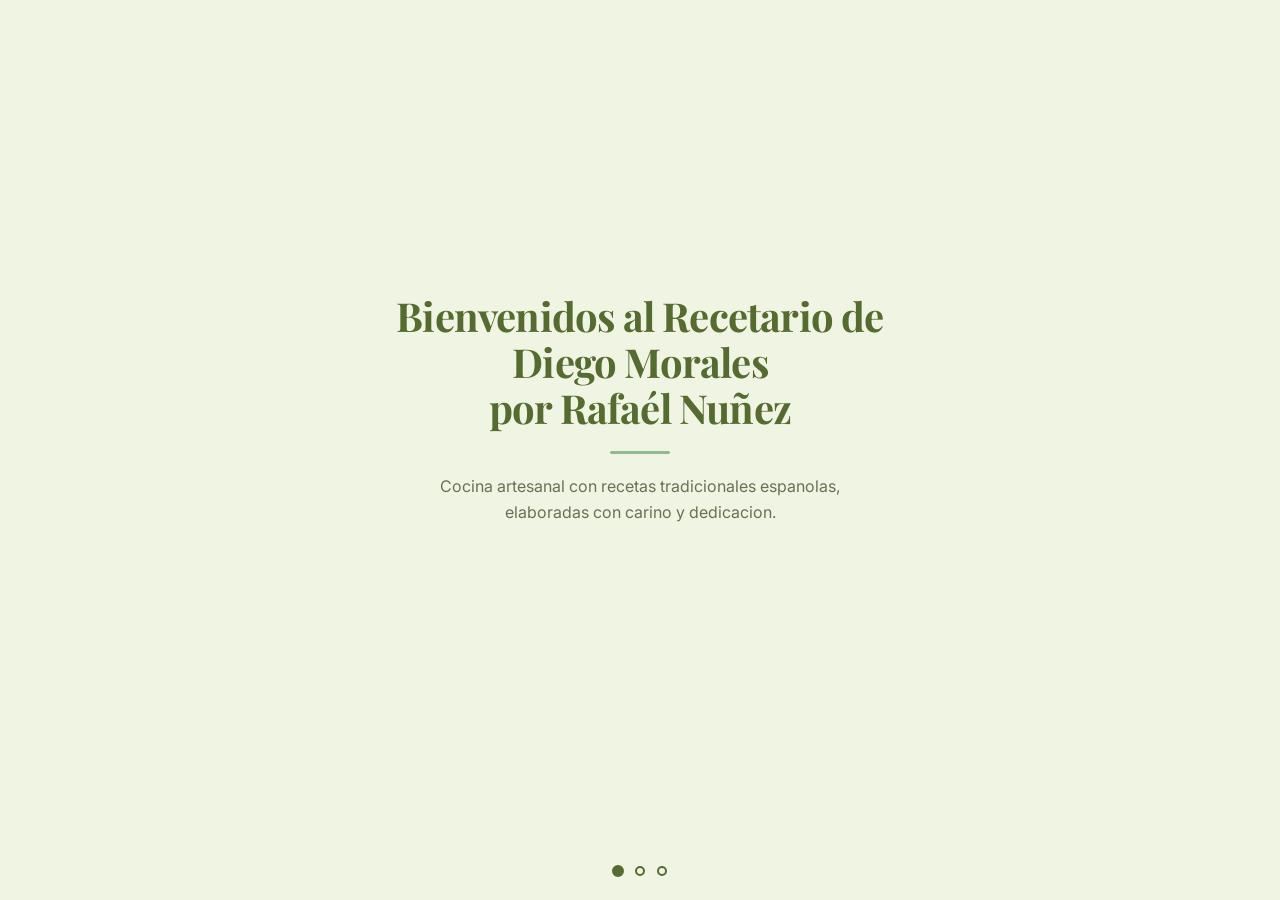
<file: index.html>
<!DOCTYPE html>
<html lang="es">
<head>
  <meta charset="UTF-8">
  <meta name="viewport" content="width=device-width, initial-scale=1.0">
  <title>Recetario Diego Morales por Rafaél Núñez</title>
  <link rel="stylesheet" href="./style.css">
  <link rel="preconnect" href="https://fonts.googleapis.com">
  <link rel="preconnect" href="https://fonts.gstatic.com" crossorigin>
</head>
<body>

  <!-- WELCOME SLIDER -->
  <div id="welcome-overlay" class="welcome-overlay">
    <div class="slider-container">
      <div class="slides-wrapper" id="slides-wrapper">

        <div class="slide slide-1">
          <div class="slide-content">
            <h1 class="slide-title">Bienvenidos al Recetario de <br>Diego Morales <br>por Rafaél Nuñez</h1>
            <div class="deco-line"></div>
            <p class="slide-subtitle">Cocina artesanal con recetas tradicionales espanolas, elaboradas con carino y dedicacion.</p>
          </div>
        </div>

        <div class="slide slide-2">
          <div class="slide-content">
            <h2 class="slide-title">Recetas Caseras con Ingredientes Frescos</h2>
            <p class="slide-subtitle">Cada receta esta pensada para compartir en familia, con ingredientes naturales y tecnicas tradicionales que han pasado de generacion en generacion.</p>
            <div class="slide-features">
              <div class="slide-feature">
                <svg xmlns="http://www.w3.org/2000/svg" width="32" height="32" viewBox="0 0 256 256" fill="none" stroke="#6B8E23" stroke-width="16" stroke-linecap="round" stroke-linejoin="round"><circle cx="128" cy="128" r="96"/><polyline points="128 72 128 128 168 148"/></svg>
                <span>Preparacion cuidada</span>
              </div>
              <div class="slide-feature">
                <svg xmlns="http://www.w3.org/2000/svg" width="32" height="32" viewBox="0 0 256 256" fill="none" stroke="#6B8E23" stroke-width="16" stroke-linecap="round" stroke-linejoin="round"><path d="M48 112V88a32 32 0 0 1 32-32h96a32 32 0 0 1 32 32v24"/><path d="M48 112h160v32a32 32 0 0 1-32 32H80a32 32 0 0 1-32-32v-32z"/><path d="M88 176v16a40 40 0 0 0 80 0v-16"/></svg>
                <span>Tecnicas tradicionales</span>
              </div>
              <div class="slide-feature">
                <svg xmlns="http://www.w3.org/2000/svg" width="32" height="32" viewBox="0 0 256 256" fill="none" stroke="#6B8E23" stroke-width="16" stroke-linecap="round" stroke-linejoin="round"><path d="M128 216S28 160 28 92a50 50 0 0 1 100-10 50 50 0 0 1 100 10c0 68-100 124-100 124z"/></svg>
                <span>Hecho con carino</span>
              </div>
            </div>
          </div>
        </div>

        <div class="slide slide-3">
          <div class="slide-content">
            <h2 class="slide-title">Descubre Sabores Unicos</h2>
            <div class="deco-line"></div>
            <p class="slide-subtitle">Explora nuestra coleccion de recetas gourmet y encuentra el plato perfecto para cada ocasion.</p>
            <button class="btn-primary" id="btn-enter" style="margin-top:32px;">Entrar al Recetario</button>
          </div>
        </div>

      </div>
    </div>
    <div class="slider-dots" id="slider-dots">
      <button class="slider-dot" aria-label="Slide 1"></button>
      <button class="slider-dot" aria-label="Slide 2"></button>
      <button class="slider-dot" aria-label="Slide 3"></button>
    </div>
  </div>

  <!-- MAIN PAGE -->
  <div id="main-page" style="display:none;">

    <header class="hero">
      <img src="./assets/img/hero.jpg" alt="Ingredientes frescos en cocina rustica" class="hero-bg" loading="eager">
      <div class="hero-overlay"></div>
      <div class="hero-content">
        <p class="hero-label">RECETARIO GOURMET</p>
        <h1 class="hero-title">Recetario Diego Morales</h1>
        <div class="deco-line" style="background:var(--warm-tan);width:80px;"></div>
        <p class="hero-subtitle">por Rafaél Núñez</p>
        <a href="./assets/pdf/Recetario_Rafael_Nunez.pdf" class="btn-outline-white" target="_blank">
          <svg xmlns="http://www.w3.org/2000/svg" width="18" height="18" viewBox="0 0 256 256" fill="none" stroke="currentColor" stroke-width="16" stroke-linecap="round" stroke-linejoin="round"><path d="M200 176v24a16 16 0 0 1-16 16H72a16 16 0 0 1-16-16v-24"/><polyline points="88 136 128 176 168 136"/><line x1="128" y1="176" x2="128" y2="40"/></svg>
          Descargar libro de recetas
        </a>
      </div>
    </header>

    <nav class="filter-bar" id="filter-bar">
      <div class="filter-bar-inner">
        <div class="filter-group" style="width:100%;">
          <button class="filter-chip" data-filter-time="rapido">&lt;30</button>
          <button class="filter-chip" data-filter-time="medio">45</button>
          <button class="filter-chip" data-filter-time="lento">60</button>
        </div>
        <div class="filter-group" style="width:100%;">
          <button class="filter-chip is-active" data-filter-type="todos">Todos</button>
          <button class="filter-chip" data-filter-type="salado">Salado</button>
          <button class="filter-chip" data-filter-type="dulce">Dulce</button>
        </div>
        <span class="filter-count" id="filter-count"></span>
      </div>
    </nav>

    <main class="recipe-grid-section">
      <div class="container">
        <h2 class="section-heading">
          <svg xmlns="http://www.w3.org/2000/svg" width="20" height="20" viewBox="0 0 256 256" fill="none" stroke="currentColor" stroke-width="16" stroke-linecap="round" stroke-linejoin="round"><path d="M128 216c-40 0-72-48-72-104S88 24 128 24s72 40 72 88-32 104-72 104z"/><path d="M128 216V120"/><path d="M128 120c20 0 40-16 40-40"/><path d="M128 120c-20 0-40-16-40-40"/></svg>
          Nuestras Recetas
        </h2>
        <div class="recipe-grid" id="recipe-grid"></div>
        <div class="empty-state" id="empty-state" style="display:none;">
          <p>No hay recetas que coincidan con los filtros seleccionados.</p>
          <button class="btn-outline" id="btn-reset-filters">Mostrar todas</button>
        </div>
      </div>
    </main>

    <footer class="page-footer">
      <p>Recetario Diego Morales</p>
      <p class="footer-sub">por Rafaél Núñez &copy; 2026</p>
    </footer>

  </div>

  <script src="./script.js"></script>
</body>
</html>
</file>
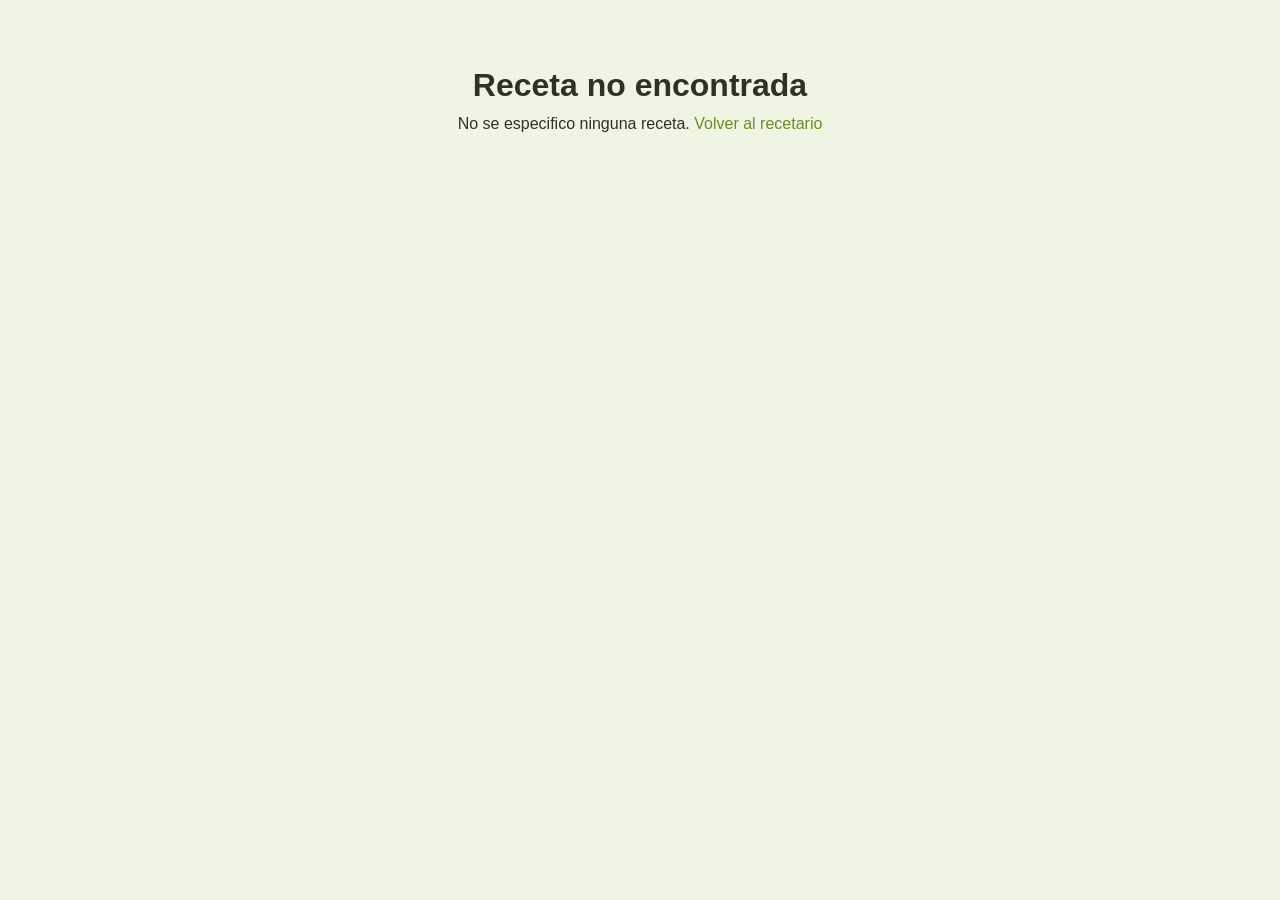
<file: recetas.html>
<!DOCTYPE html>
<html lang="es">
<head>
  <meta charset="UTF-8">
  <meta name="viewport" content="width=device-width, initial-scale=1.0">
  <title>Receta - Recetario Diego Morales</title>
  <link rel="stylesheet" href="./style.css">
  <link rel="preconnect" href="https://fonts.googleapis.com">
  <link rel="preconnect" href="https://fonts.gstatic.com" crossorigin>
</head>
<body>

  <a href="./index.html" class="back-button" aria-label="Volver al recetario">
    <svg xmlns="http://www.w3.org/2000/svg" width="20" height="20" viewBox="0 0 256 256" fill="none" stroke="currentColor" stroke-width="16" stroke-linecap="round" stroke-linejoin="round"><line x1="216" y1="128" x2="40" y2="128"/><polyline points="96 72 40 128 96 184"/></svg>
  </a>

  <div id="recipe-detail">
    <div class="recipe-hero">
      <img id="rd-hero-img" src="" alt="" loading="eager">
      <div class="recipe-hero-overlay"></div>
    </div>

    <div class="recipe-header">
      <div class="recipe-header-inner">
        <h1 class="recipe-title" id="rd-title"></h1>
        <p class="recipe-description" id="rd-description"></p>
        <div class="info-bar">
          <div class="info-col">
            <svg xmlns="http://www.w3.org/2000/svg" width="22" height="22" viewBox="0 0 256 256" fill="none" stroke="currentColor" stroke-width="16" stroke-linecap="round" stroke-linejoin="round"><circle cx="128" cy="128" r="96"/><polyline points="128 72 128 128 168 148"/></svg>
            <span class="info-label">Tiempo</span>
            <span class="info-value" id="rd-tiempo"></span>
          </div>
          <div class="info-col">
            <svg xmlns="http://www.w3.org/2000/svg" width="22" height="22" viewBox="0 0 256 256" fill="none" stroke="currentColor" stroke-width="16" stroke-linecap="round" stroke-linejoin="round"><path d="M72 48v56a24 24 0 0 0 24 24"/><path d="M72 128v80"/><path d="M120 48v80a24 24 0 0 0 24 24"/><path d="M120 152v56"/><path d="M168 48v56a24 24 0 0 1-24 24"/><path d="M168 128v80"/><path d="M216 48v80a24 24 0 0 1-24 24"/><path d="M216 152v56"/></svg>
            <span class="info-label">Dificultad</span>
            <span class="info-value" id="rd-dificultad"></span>
          </div>
          <div class="info-col">
            <svg xmlns="http://www.w3.org/2000/svg" width="22" height="22" viewBox="0 0 256 256" fill="none" stroke="currentColor" stroke-width="16" stroke-linecap="round" stroke-linejoin="round"><circle cx="88" cy="80" r="40"/><circle cx="168" cy="80" r="40"/><path d="M24 192c0-48 32-72 64-72s64 24 64 72"/><path d="M168 120c32 0 64 24 64 72"/></svg>
            <span class="info-label">Comensales</span>
            <span class="info-value" id="rd-comensales"></span>
          </div>
          <div class="info-col">
            <svg xmlns="http://www.w3.org/2000/svg" width="22" height="22" viewBox="0 0 256 256" fill="none" stroke="currentColor" stroke-width="16" stroke-linecap="round" stroke-linejoin="round"><path d="M128 216c-40 0-72-48-72-104S88 24 128 24s72 40 72 88-32 104-72 104z"/><path d="M128 216V120"/><path d="M128 120c20 0 40-16 40-40"/><path d="M128 120c-20 0-40-16-40-40"/></svg>
            <span class="info-label">Tipo</span>
            <span class="info-value" id="rd-tipo"></span>
          </div>
        </div>
      </div>
    </div>

    <div class="ingredients-section">
      <div class="ingredients-section-inner">
        <h2 class="section-heading">
          <svg xmlns="http://www.w3.org/2000/svg" width="20" height="20" viewBox="0 0 256 256" fill="none" stroke="currentColor" stroke-width="16" stroke-linecap="round" stroke-linejoin="round"><path d="M48 112V88a32 32 0 0 1 32-32h96a32 32 0 0 1 32 32v24"/><path d="M48 112h160v32a32 32 0 0 1-32 32H80a32 32 0 0 1-32-32v-32z"/><path d="M88 176v16a40 40 0 0 0 80 0v-16"/></svg>
          Ingredientes
          <span class="ingredient-count" id="rd-ing-count"></span>
        </h2>
        <div class="ingredients-list" id="rd-ingredients"></div>
      </div>
    </div>

    <div class="steps-section">
      <div class="steps-section-inner">
        <h2 class="section-heading">
          <svg xmlns="http://www.w3.org/2000/svg" width="20" height="20" viewBox="0 0 256 256" fill="none" stroke="currentColor" stroke-width="16" stroke-linecap="round" stroke-linejoin="round"><circle cx="128" cy="128" r="96"/><polyline points="128 72 128 128 168 148"/></svg>
          Preparacion
        </h2>
        <div class="steps-list" id="rd-steps"></div>
      </div>
    </div>

    <div class="final-image-section" id="rd-final-img-section" style="display:none;">
      <img id="rd-final-img" src="" alt="">
      <p class="final-caption" id="rd-final-caption"></p>
    </div>

    <footer class="page-footer">
      <p>por Rafa&eacute;l N&uacute;&ntilde;ez</p>
      <p class="footer-sub">Recetario Diego Morales &copy; 2026</p>
    </footer>
  </div>

  <script>
    const icons = {
      clock: '<svg xmlns="http://www.w3.org/2000/svg" width="16" height="16" viewBox="0 0 256 256" fill="none" stroke="currentColor" stroke-width="16" stroke-linecap="round" stroke-linejoin="round"><circle cx="128" cy="128" r="96"/><polyline points="128 72 128 128 168 148"/></svg>',
      download: '<svg xmlns="http://www.w3.org/2000/svg" width="18" height="18" viewBox="0 0 256 256" fill="none" stroke="currentColor" stroke-width="16" stroke-linecap="round" stroke-linejoin="round"><path d="M200 176v24a16 16 0 0 1-16 16H72a16 16 0 0 1-16-16v-24"/><polyline points="88 136 128 176 168 136"/><line x1="128" y1="176" x2="128" y2="40"/></svg>'
    };

    function getSlugFromUrl() {
      const params = new URLSearchParams(window.location.search);
      return params.get('r');
    }

    function capitalize(str) { return str.charAt(0).toUpperCase() + str.slice(1); }

    function renderRecipeDetail(receta) {
      document.title = receta.titulo + ' - Recetario Diego Morales';

      const heroImg = document.getElementById('rd-hero-img');
      heroImg.src = receta.imagen;
      heroImg.alt = receta.titulo;

      document.getElementById('rd-title').textContent = receta.titulo;
      document.getElementById('rd-description').textContent = receta.descripcion;
      document.getElementById('rd-tiempo').textContent = receta.tiempoLabel;
      document.getElementById('rd-dificultad').textContent = receta.dificultad;
      document.getElementById('rd-comensales').textContent = receta.comensales;
      document.getElementById('rd-tipo').textContent = capitalize(receta.tipo);

      document.getElementById('rd-ing-count').textContent = receta.ingredientes.length;

      const ingList = document.getElementById('rd-ingredients');
      ingList.innerHTML = receta.ingredientes.map((ing, i) =>
        '<div class="ingredient-row">' +
          '<input type="checkbox" class="ingredient-checkbox" id="ing-' + i + '">' +
          '<label class="ingredient-label" for="ing-' + i + '">' +
            '<span class="ingredient-name">' + ing.nombre + '</span>' +
            '<span class="ingredient-qty">' + ing.cantidad + '</span>' +
          '</label>' +
        '</div>'
      ).join('');

      const stepsList = document.getElementById('rd-steps');
      stepsList.innerHTML = receta.pasos.map((paso, i) =>
        '<div class="step-card">' +
          '<div class="step-number">' + (i + 1) + '</div>' +
          '<p class="step-text">' + paso + '</p>' +
        '</div>'
      ).join('');

      const finalSection = document.getElementById('rd-final-img-section');
      const finalImg = document.getElementById('rd-final-img');
      if (receta.imagenFinal || receta.imagen) {
        finalSection.style.display = 'block';
        finalImg.src = receta.imagenFinal || receta.imagen;
        finalImg.alt = 'Resultado final: ' + receta.titulo;
        document.getElementById('rd-final-caption').textContent = receta.titulo + ' - Listo para servir';
      } else {
        finalSection.style.display = 'none';
      }

      if (receta.pdf) {
        const downloadBtn = document.createElement('a');
        downloadBtn.href = receta.pdf;
        downloadBtn.className = 'sticky-download-btn';
        downloadBtn.target = '_blank';
        downloadBtn.innerHTML = icons.download + ' Descargar receta en PDF';
        document.body.appendChild(downloadBtn);
      }
    }

    function initRecipeDetail() {
      const slug = getSlugFromUrl();
      if (!slug) {
        document.body.innerHTML = '<div style="text-align:center;padding:60px 24px;font-family:sans-serif;"><h1>Receta no encontrada</h1><p>No se especifico ninguna receta. <a href="./index.html" style="color:#6B8E23;">Volver al recetario</a></p></div>';
        return;
      }

      fetch('./data.json')
        .then(r => r.json())
        .then(data => {
          const receta = data.recetas.find(r => r.slug === slug);
          if (!receta) {
            document.body.innerHTML = '<div style="text-align:center;padding:60px 24px;font-family:sans-serif;"><h1>Receta no encontrada</h1><p>La receta "' + slug + '" no existe. <a href="./index.html" style="color:#6B8E23;">Volver al recetario</a></p></div>';
            return;
          }
          renderRecipeDetail(receta);
        })
        .catch(err => {
          console.error('Error cargando receta:', err);
          document.body.innerHTML = '<div style="text-align:center;padding:60px 24px;font-family:sans-serif;"><h1>Error</h1><p>No se pudo cargar la receta. <a href="./index.html" style="color:#6B8E23;">Volver al recetario</a></p></div>';
        });
    }

    document.addEventListener('DOMContentLoaded', initRecipeDetail);
  </script>

</body>
</html>
</file>
<file: style.css>
@import url('https://fonts.googleapis.com/css2?family=Playfair+Display:wght@400;600;700&family=Inter:wght@400;500;600;700&display=swap');

:root {
  --matcha-cream: #F0F4E3;
  --sage-mist: #E4EBD5;
  --olive-branch: #6B8E23;
  --matcha-green: #8FBC8F;
  --forest-deep: #556B2F;
  --earth-brown: #8B4513;
  --warm-tan: #D2B48C;
  --text-primary: #2D3320;
  --text-secondary: #6B7054;
  --text-light: #F0F4E3;
  --pure-white: #FFFFFF;
  --font-heading: 'Playfair Display', Georgia, serif;
  --font-body: 'Inter', -apple-system, BlinkMacSystemFont, sans-serif;
  --shadow-card: 0 4px 12px rgba(0,0,0,0.08);
  --shadow-card-hover: 0 8px 24px rgba(0,0,0,0.12);
  --shadow-filter: 0 2px 8px rgba(0,0,0,0.06);
  --shadow-sticky: 0 8px 24px rgba(0,0,0,0.2);
  --radius-sm: 8px;
  --radius-md: 12px;
  --radius-lg: 16px;
  --radius-pill: 9999px;
}

*, *::before, *::after { box-sizing: border-box; margin: 0; padding: 0; }
html { scroll-behavior: smooth; }
body {
  font-family: var(--font-body);
  font-size: 16px;
  line-height: 1.6;
  color: var(--text-primary);
  background-color: var(--matcha-cream);
  -webkit-font-smoothing: antialiased;
  -moz-osx-font-smoothing: grayscale;
}
img { max-width: 100%; height: auto; display: block; }
a { text-decoration: none; color: inherit; }
button { cursor: pointer; border: none; background: none; font-family: inherit; }
ul, ol { list-style: none; }

@keyframes fadeSlideUp {
  from { opacity: 0; transform: translateY(20px); }
  to { opacity: 1; transform: translateY(0); }
}
@keyframes fadeIn {
  from { opacity: 0; }
  to { opacity: 1; }
}

.container { max-width: 1200px; margin: 0 auto; padding: 0 24px; }
@media (min-width: 768px) { .container { padding: 0 48px; } }

/* ===== WELCOME SLIDER ===== */
.welcome-overlay {
  position: fixed; inset: 0; z-index: 100;
  background: var(--matcha-cream);
  display: flex; flex-direction: column;
  animation: fadeIn 0.4s ease;
}
.welcome-overlay.is-hidden { opacity: 0; pointer-events: none; transition: opacity 0.4s ease; }
.welcome-overlay.is-gone { display: none; }
.slider-container { flex: 1; overflow: hidden; position: relative; }
.slides-wrapper { display: flex; height: 100%; transition: transform 0.6s cubic-bezier(0.4, 0, 0.2, 1); }
.slide {
  min-width: 100%; height: 100%;
  display: flex; flex-direction: column;
  justify-content: center; align-items: center;
  padding: 48px 24px; text-align: center; position: relative;
}
.slide-1 { background: var(--matcha-cream); }
.slide-2 { background: var(--sage-mist); }
.slide-3 {
  background: var(--matcha-cream);
  background-image: radial-gradient(circle at center, rgba(139,188,143,0.15) 0%, transparent 70%);
}
.slide-content { position: relative; z-index: 2; max-width: 600px; opacity: 0; }
.slide.is-active .slide-content { animation: fadeSlideUp 0.5s ease forwards; }
.slide.is-active .slide-content > *:nth-child(1) { animation-delay: 0.1s; animation-fill-mode: both; animation-name: fadeSlideUp; animation-duration: 0.5s; }
.slide.is-active .slide-content > *:nth-child(2) { animation-delay: 0.25s; animation-fill-mode: both; animation-name: fadeSlideUp; animation-duration: 0.5s; }
.slide.is-active .slide-content > *:nth-child(3) { animation-delay: 0.4s; animation-fill-mode: both; animation-name: fadeSlideUp; animation-duration: 0.5s; }
.slide.is-active .slide-content > *:nth-child(4) { animation-delay: 0.55s; animation-fill-mode: both; animation-name: fadeSlideUp; animation-duration: 0.5s; }
.slide-title {
  font-family: var(--font-heading); font-weight: 700;
  font-size: clamp(1.75rem, 5vw, 2.5rem); line-height: 1.15;
  letter-spacing: -0.02em; color: var(--forest-deep); margin-bottom: 16px;
}
.slide-subtitle { font-size: 1rem; line-height: 1.6; color: var(--text-secondary); max-width: 480px; margin: 0 auto 24px; }
.slide-features { display: flex; gap: 48px; justify-content: center; margin-top: 32px; flex-wrap: wrap; }
.slide-feature { display: flex; flex-direction: column; align-items: center; gap: 8px; }
.slide-feature svg { width: 32px; height: 32px; color: var(--olive-branch); }
.slide-feature span { font-size: 0.8125rem; font-weight: 500; color: var(--text-secondary); }
.deco-line { width: 60px; height: 3px; background: var(--matcha-green); border-radius: var(--radius-pill); margin: 20px auto; }
.slider-dots { display: flex; justify-content: center; gap: 12px; padding: 24px; position: relative; z-index: 2; }
.slider-dot {
  width: 10px; height: 10px; border-radius: 50%;
  border: 2px solid var(--forest-deep); background: transparent;
  cursor: pointer; transition: all 0.3s ease; padding: 0;
}
.slider-dot.is-active { background: var(--forest-deep); transform: scale(1.2); }

/* ===== BUTTONS ===== */
.btn-primary {
  display: inline-flex; align-items: center; gap: 8px;
  background: var(--olive-branch); color: var(--pure-white);
  font-family: var(--font-body); font-weight: 600; font-size: 0.875rem;
  letter-spacing: 0.01em; padding: 14px 28px; border-radius: var(--radius-pill);
  border: none; cursor: pointer; transition: all 0.3s ease;
}
.btn-primary:hover { background: var(--earth-brown); box-shadow: var(--shadow-sticky); }
.btn-outline {
  display: inline-flex; align-items: center; gap: 8px;
  background: transparent; color: var(--olive-branch);
  font-weight: 600; font-size: 0.875rem;
  padding: 12px 24px; border-radius: var(--radius-pill);
  border: 2px solid var(--olive-branch); cursor: pointer; transition: all 0.3s ease;
}
.btn-outline:hover { background: var(--olive-branch); color: var(--pure-white); }
.btn-outline-white {
  display: inline-flex; align-items: center; gap: 8px;
  background: transparent; color: var(--pure-white);
  font-weight: 600; font-size: 0.875rem;
  padding: 12px 24px; border-radius: var(--radius-pill);
  border: 2px solid var(--pure-white); cursor: pointer; transition: all 0.3s ease;
}
.btn-outline-white:hover { background: rgba(255,255,255,0.15); }

/* ===== HERO ===== */
.hero { position: relative; width: 100%; height: 400px; overflow: hidden; display: flex; align-items: center; justify-content: center; }
@media (max-width: 767px) { .hero { height: 300px; } }
.hero-bg { position: absolute; inset: 0; width: 100%; height: 100%; object-fit: cover; z-index: 0; }
.hero-overlay { position: absolute; inset: 0; background: linear-gradient(to bottom, rgba(45,51,32,0.6), rgba(45,51,32,0.3)); z-index: 1; }
.hero-content { position: relative; z-index: 2; text-align: center; max-width: 700px; padding: 0 24px; opacity: 0; }
.hero-content.is-visible { opacity: 1; }
.hero-content.is-visible > * { animation: fadeSlideUp 0.6s ease forwards; }
.hero-content.is-visible > *:nth-child(1) { animation-delay: 0.1s; opacity: 0; }
.hero-content.is-visible > *:nth-child(2) { animation-delay: 0.2s; opacity: 0; }
.hero-content.is-visible > *:nth-child(3) { animation-delay: 0.3s; opacity: 0; }
.hero-content.is-visible > *:nth-child(4) { animation-delay: 0.4s; opacity: 0; }
.hero-content.is-visible > *:nth-child(5) { animation-delay: 0.5s; opacity: 0; }
.hero-label { font-weight: 500; font-size: 0.8125rem; letter-spacing: 0.15em; color: var(--warm-tan); text-transform: uppercase; margin-bottom: 12px; }
.hero-title { font-family: var(--font-heading); font-weight: 700; font-size: clamp(2rem, 5vw, 3rem); line-height: 1.15; color: var(--pure-white); text-shadow: 0 2px 8px rgba(0,0,0,0.3); }
.hero-subtitle { font-size: 1.0625rem; color: rgba(255,255,255,0.9); margin-top: 12px; }
.hero .btn-outline-white { margin-top: 24px; }

/* ===== FILTER BAR ===== */
.filter-bar { background: var(--pure-white); padding: 12px 24px; border-bottom: 1px solid rgba(210,180,140,0.4); box-shadow: var(--shadow-filter); position: sticky; top: 0; z-index: 30; transition: box-shadow 0.3s ease; }
.filter-bar.is-stuck { box-shadow: 0 4px 12px rgba(0,0,0,0.1); }
.filter-bar-inner { max-width: 1200px; margin: 0 auto; display: flex; flex-wrap: wrap; align-items: center; gap: 10px; }
.filter-group { display: flex; align-items: center; gap: 8px; flex-wrap: nowrap; width: 100%; }
.filter-chip {
  display: inline-flex; align-items: center; justify-content: center;
  padding: 8px 20px; border-radius: var(--radius-pill);
  border: 1.5px solid var(--warm-tan); background: var(--pure-white);
  color: var(--text-primary); font-weight: 500; font-size: 0.875rem;
  cursor: pointer; transition: all 0.25s ease; white-space: nowrap; flex: 1; min-width: 0;
}
.filter-chip:hover { border-color: var(--olive-branch); color: var(--olive-branch); }
.filter-chip.is-active { background: var(--olive-branch); border-color: var(--olive-branch); color: var(--pure-white); }
.filter-count { margin-left: auto; font-size: 0.8125rem; font-weight: 500; color: var(--text-secondary); }
@media (max-width: 767px) {
  .filter-bar { padding: 10px; }
  .filter-bar-inner { gap: 8px; }
  .filter-group { gap: 6px; }
  .filter-chip { padding: 8px 12px; font-size: 0.8125rem; }
  .filter-count { margin-left: 0; width: 100%; text-align: center; font-size: 0.75rem; }
}

/* ===== RECIPE GRID ===== */
.recipe-grid-section { background: var(--matcha-cream); padding: 32px 10px; }
@media (min-width: 768px) { .recipe-grid-section { padding: 48px 48px; } }
.recipe-grid-section .container { max-width: 1000px; }
.section-heading { font-family: var(--font-heading); font-weight: 700; font-size: 1.75rem; line-height: 1.2; letter-spacing: -0.01em; color: var(--text-primary); margin-bottom: 24px; display: flex; align-items: center; gap: 10px; }
.section-heading svg { width: 20px; height: 20px; color: var(--olive-branch); }
.recipe-grid { display: grid; gap: 14px; }
@media (min-width: 768px) { .recipe-grid { grid-template-columns: repeat(2, 1fr); gap: 24px; } }
.empty-state { text-align: center; padding: 48px 24px; }
.empty-state p { font-size: 1rem; color: var(--text-secondary); margin-bottom: 16px; }

/* ===== RECIPE CARD ===== */
.recipe-card { background: var(--pure-white); border-radius: var(--radius-md); box-shadow: var(--shadow-card); overflow: hidden; transition: transform 0.3s ease, box-shadow 0.3s ease; opacity: 0; animation: fadeSlideUp 0.4s ease forwards; }
.recipe-card:nth-child(1) { animation-delay: 0s; }
.recipe-card:nth-child(2) { animation-delay: 0.08s; }
.recipe-card:nth-child(3) { animation-delay: 0.16s; }
.recipe-card:nth-child(4) { animation-delay: 0.24s; }
.recipe-card:hover { transform: translateY(-4px); box-shadow: var(--shadow-card-hover); }
.recipe-card > a:first-child { display: block; }
.recipe-card-img-wrapper { height: 140px; overflow: hidden; border-radius: var(--radius-sm) var(--radius-sm) 0 0; }
@media (min-width: 768px) { .recipe-card-img-wrapper { height: 200px; } }
@media (min-width: 1024px) { .recipe-card-img-wrapper { height: 220px; } }
.recipe-card-img { width: 100%; height: 100%; object-fit: cover; transition: transform 0.4s ease; }
.recipe-card:hover .recipe-card-img { transform: scale(1.05); }
.recipe-card-body { padding: 12px; }
@media (min-width: 768px) { .recipe-card-body { padding: 16px; } }
.recipe-card-title { font-family: var(--font-heading); font-weight: 600; font-size: 1rem; line-height: 1.3; color: var(--forest-deep); margin-bottom: 8px; }
@media (min-width: 768px) { .recipe-card-title { font-size: 1.125rem; margin-bottom: 12px; } }
.recipe-card-meta { display: flex; flex-wrap: wrap; gap: 8px; margin-bottom: 10px; }
@media (min-width: 768px) { .recipe-card-meta { gap: 16px; margin-bottom: 16px; } }
.recipe-card-meta-item { display: flex; align-items: center; gap: 4px; font-size: 0.75rem; font-weight: 500; color: var(--text-secondary); letter-spacing: 0.02em; }
@media (min-width: 768px) { .recipe-card-meta-item { gap: 6px; font-size: 0.8125rem; } }
.recipe-card-meta-item svg { width: 14px; height: 14px; color: var(--olive-branch); flex-shrink: 0; }
@media (min-width: 768px) { .recipe-card-meta-item svg { width: 16px; height: 16px; } }
.recipe-card-footer { display: flex; justify-content: space-between; align-items: center; gap: 8px; }
.recipe-card-servings { display: flex; align-items: center; gap: 4px; font-size: 0.75rem; font-weight: 500; color: var(--text-secondary); }
.recipe-card-servings svg { width: 14px; height: 14px; color: var(--olive-branch); }
@media (min-width: 768px) { .recipe-card-servings { gap: 6px; font-size: 0.8125rem; } .recipe-card-servings svg { width: 16px; height: 16px; } }
.recipe-card-link { display: inline-flex; align-items: center; gap: 6px; background: var(--olive-branch); color: var(--pure-white); font-weight: 600; font-size: 0.8125rem; padding: 8px 16px; border-radius: var(--radius-pill); transition: all 0.3s ease; }
.recipe-card-link:hover { background: var(--earth-brown); box-shadow: 0 4px 12px rgba(0,0,0,0.15); }
.recipe-card-link svg { width: 14px; height: 14px; transition: transform 0.3s ease; }
.recipe-card-link:hover svg { transform: translateX(3px); }

/* ===== FOOTER ===== */
.page-footer { background: var(--forest-deep); padding: 32px 24px; text-align: center; }
.page-footer p { font-size: 0.875rem; color: var(--text-light); }
.page-footer .footer-sub { font-size: 0.75rem; color: var(--warm-tan); margin-top: 8px; }

/* ===== RECIPE DETAIL ===== */
.back-button { position: fixed; top: 24px; left: 24px; width: 44px; height: 44px; background: var(--pure-white); border-radius: 50%; display: flex; align-items: center; justify-content: center; box-shadow: var(--shadow-card); z-index: 50; transition: all 0.3s ease; }
.back-button:hover { box-shadow: var(--shadow-card-hover); background: var(--sage-mist); }
.back-button svg { width: 20px; height: 20px; color: var(--text-primary); }
.recipe-hero { position: relative; width: 100%; height: 50vh; min-height: 320px; max-height: 500px; overflow: hidden; }
.recipe-hero img { width: 100%; height: 100%; object-fit: cover; }
.recipe-hero-overlay { position: absolute; inset: 0; background: linear-gradient(to bottom, rgba(45,51,32,0.4) 0%, transparent 60%); }
.recipe-header { background: var(--pure-white); padding: 32px 24px; }
.recipe-header-inner { max-width: 800px; margin: 0 auto; }
.recipe-title { font-family: var(--font-heading); font-weight: 700; font-size: clamp(1.5rem, 4vw, 2rem); line-height: 1.2; color: var(--text-primary); margin-bottom: 12px; }
.recipe-description { font-size: 1rem; line-height: 1.6; color: var(--text-secondary); }
.info-bar { display: flex; background: var(--pure-white); border-radius: var(--radius-md); box-shadow: var(--shadow-card); padding: 16px 12px; margin-top: 24px; border: 1px solid rgba(210,180,140,0.3); flex-wrap: nowrap; gap: 0; }
.info-col { flex: 1; display: flex; flex-direction: column; align-items: center; gap: 6px; min-width: 0; padding: 0 8px; border-right: 1px solid rgba(210,180,140,0.2); }
.info-col:last-child { border-right: none; }
.info-col svg { width: 22px; height: 22px; color: var(--olive-branch); }
.info-label { font-size: 0.625rem; font-weight: 500; color: var(--text-secondary); text-transform: uppercase; letter-spacing: 0.05em; white-space: nowrap; }
.info-value { font-size: 0.9375rem; font-weight: 600; color: var(--text-primary); white-space: nowrap; }
@media (min-width: 768px) {
  .info-bar { padding: 20px 24px; }
  .info-col { gap: 8px; padding: 0 12px; }
  .info-col svg { width: 24px; height: 24px; }
  .info-label { font-size: 0.6875rem; }
  .info-value { font-size: 1rem; }
}
.ingredients-section { background: var(--matcha-cream); padding: 40px 24px; }
.ingredients-section-inner { max-width: 800px; margin: 0 auto; }
.ingredient-count { display: inline-flex; align-items: center; background: var(--olive-branch); color: var(--pure-white); border-radius: var(--radius-pill); padding: 4px 12px; font-size: 0.875rem; font-weight: 600; margin-left: 12px; vertical-align: middle; font-family: var(--font-body); }
.ingredients-list { margin-top: 16px; }
.ingredient-row { display: flex; align-items: center; gap: 12px; padding: 12px 0; border-bottom: 1px solid rgba(210,180,140,0.3); }
.ingredient-row:last-child { border-bottom: none; }
.ingredient-checkbox {
  appearance: none; -webkit-appearance: none;
  width: 20px; height: 20px; border: 2px solid var(--warm-tan);
  border-radius: var(--radius-sm); cursor: pointer;
  transition: all 0.25s ease; flex-shrink: 0; position: relative;
}
.ingredient-checkbox:checked { background: var(--olive-branch); border-color: var(--olive-branch); }
.ingredient-checkbox:checked::after { content: ''; position: absolute; left: 5px; top: 1px; width: 6px; height: 11px; border: solid white; border-width: 0 2px 2px 0; transform: rotate(45deg); }
.ingredient-label { flex: 1; display: flex; justify-content: space-between; align-items: center; gap: 12px; cursor: pointer; }
.ingredient-name { font-size: 0.9375rem; font-weight: 500; color: var(--text-primary); transition: all 0.2s ease; }
.ingredient-checkbox:checked ~ .ingredient-label .ingredient-name { text-decoration: line-through; color: rgba(107,112,84,0.5); }
.ingredient-qty { font-size: 0.875rem; color: var(--text-secondary); white-space: nowrap; transition: all 0.2s ease; }
.ingredient-checkbox:checked ~ .ingredient-label .ingredient-qty { text-decoration: line-through; color: rgba(107,112,84,0.4); }
.steps-section { background: var(--pure-white); padding: 40px 24px; }
.steps-section-inner { max-width: 800px; margin: 0 auto; }
.steps-list { margin-top: 8px; }
.step-card { display: flex; gap: 16px; padding: 20px 0; border-bottom: 1px solid rgba(210,180,140,0.2); }
.step-card:last-child { border-bottom: none; }
.step-number { width: 36px; height: 36px; background: var(--olive-branch); color: var(--pure-white); border-radius: 50%; display: flex; align-items: center; justify-content: center; font-weight: 700; font-size: 0.875rem; flex-shrink: 0; }
.step-text { flex: 1; font-size: 1rem; line-height: 1.7; color: var(--text-primary); padding-top: 6px; }
.final-image-section { max-width: 800px; margin: 0 auto 40px; padding: 0 24px; }
.final-image-section img { width: 100%; border-radius: var(--radius-lg); box-shadow: var(--shadow-card); overflow: hidden; }
.final-caption { text-align: center; font-style: italic; font-weight: 500; font-size: 0.875rem; color: var(--text-secondary); margin-top: 12px; }
.sticky-download-btn { position: fixed; bottom: 20px; left: 50%; transform: translateX(-50%); background: var(--forest-deep); color: var(--pure-white); font-weight: 600; font-size: 0.875rem; padding: 16px 32px; border-radius: var(--radius-pill); box-shadow: var(--shadow-sticky); z-index: 40; display: inline-flex; align-items: center; gap: 8px; transition: all 0.3s ease; white-space: nowrap; }
.sticky-download-btn:hover { transform: translateX(-50%) scale(1.05); background: var(--earth-brown); }
.sticky-download-btn svg { width: 18px; height: 18px; }
@media (max-width: 480px) {
  .sticky-download-btn { left: 16px; right: 16px; transform: none; justify-content: center; padding: 14px 20px; bottom: 12px; }
  .sticky-download-btn:hover { transform: scale(1.02); }
}
</file>
